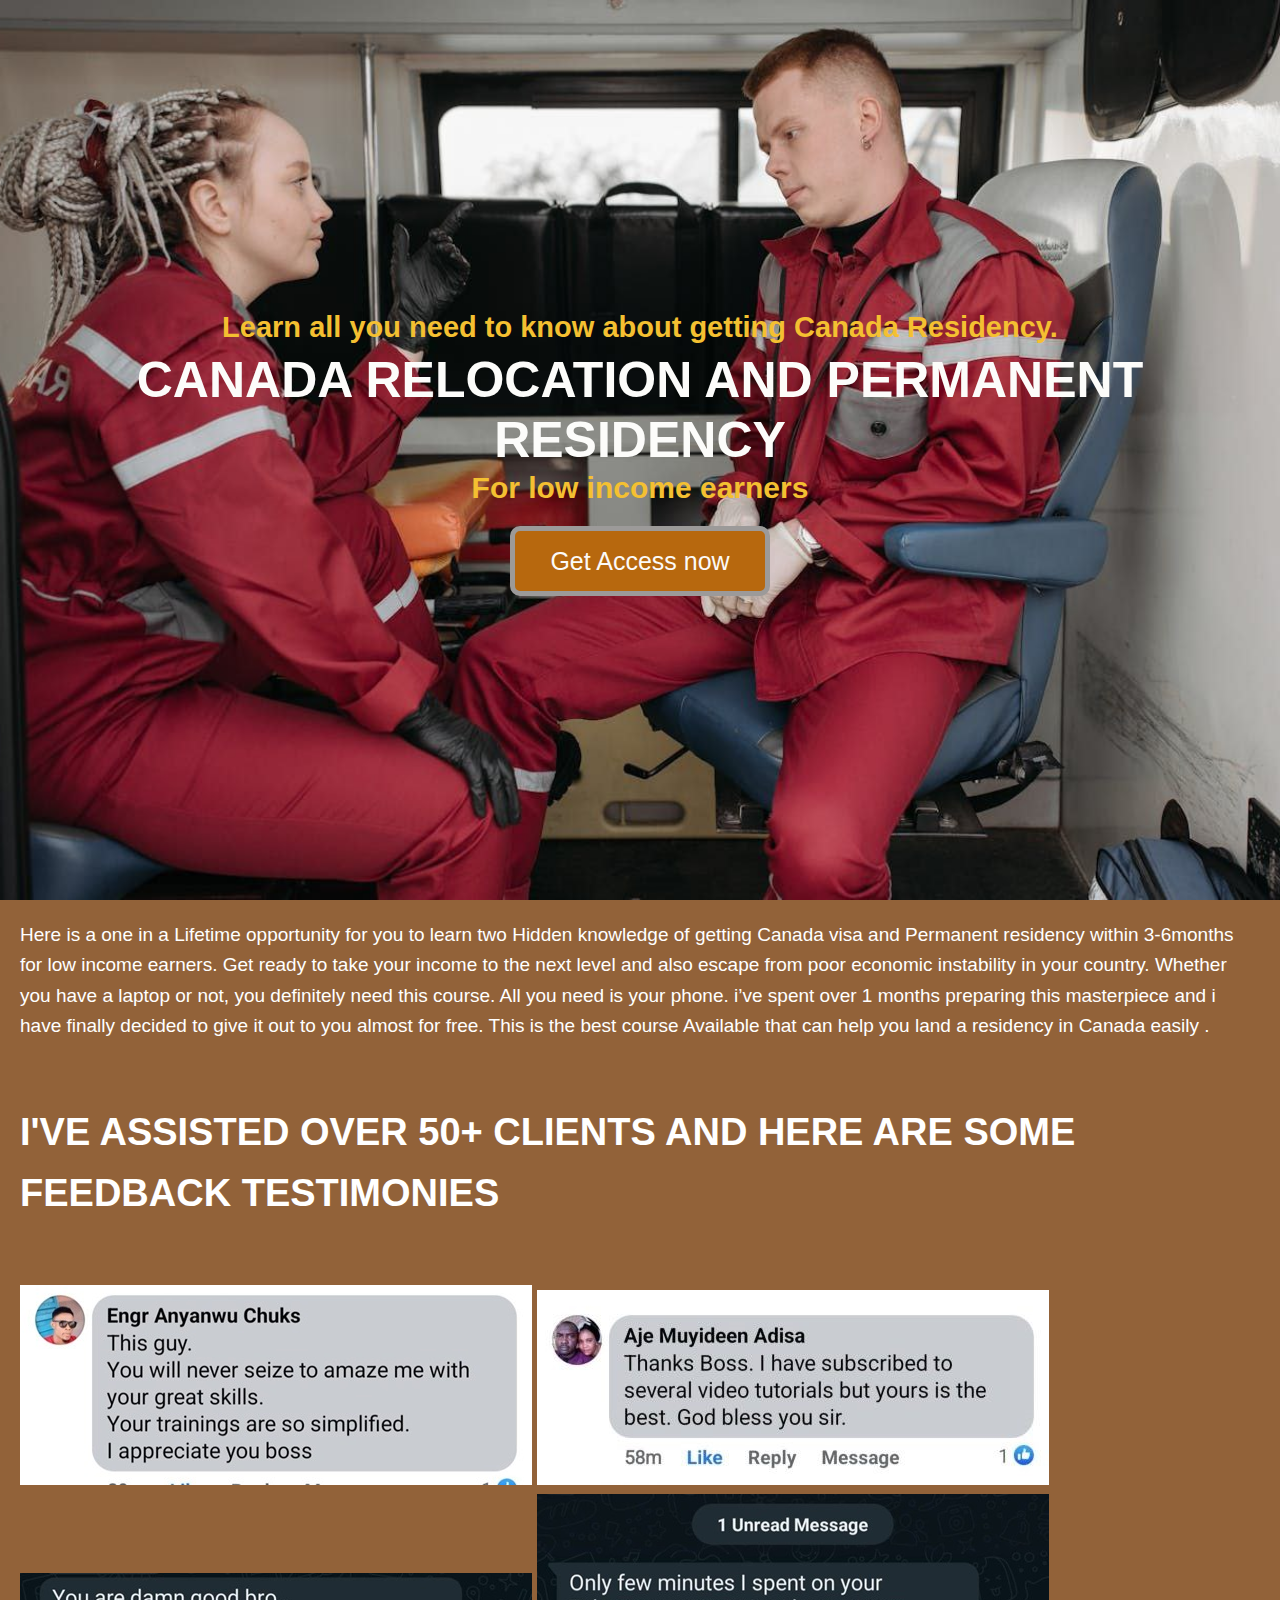
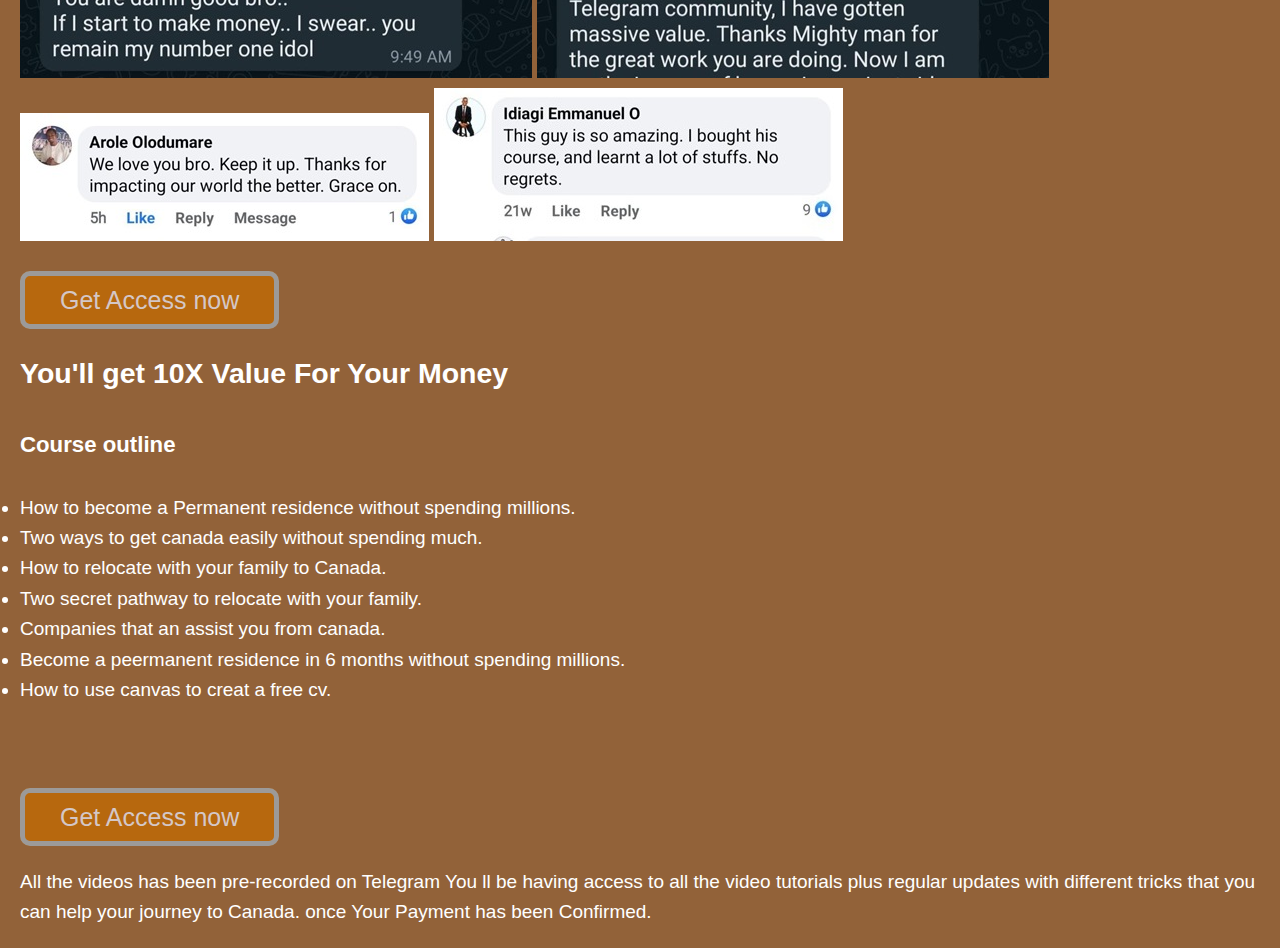
<file: index.html>
<!DOCTYPE html>
<html lang="en">
<head>
    <meta charset="UTF-8">
    <meta name="viewport" content="width=device-width, initial-scale=1.0">
    <title>Canada JApa</title>
    <link rel="stylesheet" href="style.css">
</head>
<body>
    <header id="showcase">
        
      <strong><p>Learn all you need to know about getting Canada  Residency.</p> </strong>     <h1>CANADA RELOCATION AND PERMANENT RESIDENCY</h1>
        <h2>For low income earners</h2>
        <a href="index2.html" class="button">Get Access now</a>
      </header>
      <section id="section-a">
        <p>Here is a one in a Lifetime opportunity for you to learn two Hidden knowledge of
           getting Canada visa and Permanent residency within 3-6months for low income earners.
            Get ready to take your income to the next level and also escape from poor economic instability
             in your country. Whether you have a laptop or not, you definitely need this course. 
             All you need is your phone. i’ve spent over 1 months preparing this masterpiece and
              i have finally decided to give it out to you almost for free. This is the best course 
              Available that can help you land a residency in Canada easily .  
            <br>
            <br><br>
            
            <h1>I'VE ASSISTED OVER 50+ CLIENTS AND HERE ARE SOME FEEDBACK TESTIMONIES</h1> 
           <br><br>
            <img src="/Images/1.jpg" br
            > 
            <img src="/Images/2.jpg" alt="">
            <img src="/Images/3.jpg" alt="">
            <img src="/Images/4.jpg" alt="">
            <img src="/Images/5.jpg" alt="">
            <img src="/Images/6.jpg" alt= -> <br><br>


 
            <a href="index2.html" class="button">Get Access now</a>
           <br><br>
          <h2>You'll get 10X Value For Your Money</h2> 
          <br>
           <h3>Course outline</h3> 
           <br>
            
    <ul>
       
         <li> How to become a Permanent residence without spending millions.</li>
         <li>Two ways to get canada easily without spending much.</li>
         <li> How to relocate with your family to Canada. </li>
         <li> Two secret pathway to relocate with your family.</li>
         <li> Companies that an assist you from canada.</li>
         <li> Become a peermanent residence in 6 months without spending millions.</li>
         <li> How to use canvas to creat a free cv.</li> 
         
        
    </ul>
           <br>
            <br><br>
            <a href="index2.html" class="button">Get Access now</a> <br> <br>


            All the videos has been pre-recorded on Telegram You ll be having access
            to all the video tutorials plus regular updates with different tricks 
            that you can help your journey to Canada. once Your Payment has been
            Confirmed.  </section> 
      
</body>
</html>
</file>
<file: style.css>
*{
    margin:0;
    padding:0;
  }
  
  body{
    margin:0;
    font-family: Arial, "Helvetica Neue", Helvetica, sans-serif;
    font-size:19px;
    color:#fcfcfa;
    line-height:1.6;
  }
  
  #showcase{
    background-image:url('/Images/WORKERS.jpg');
    background-size:cover;
    background-position:center;
    height:100vh;
    display:flex;
    flex-direction:column;
    justify-content:center;
    align-items:center;
    text-align:center;
    padding:0 20px;
  }
  
  #showcase h1{
    font-size:50px;
    line-height:1.2;
  }
  #showcase h2{
    font-size:30px;
    line-height:1.2;
    color:#f4c031;
    
}
  #showcase p{
    font-size:29px;
    color:#f4c031;
  }
  
  #showcase .button{
    font-size:25px;
    text-decoration:none;
    background-color: #b7680e;
    color:#fcfaf8;
    border:#9c9a99 5px solid;
    padding:10px 35px;
    border-radius:10px;
    margin-top:20px;
  }
  
 
  #section-a{
    padding:20px;
    background:#926239;
    color:#fff;
    text-align:left;
  }
  #section-a .button{
    padding:10px 35px;
    font-size:25px;
    text-decoration:none;
    background:#b7680e;
    color:#d4c7c7;
    border:#9c9a99 5px solid;
    border-radius:10px;
    text-align:center;
  }
  #section-a .button:hover{
    background:#a6a826;
    color:#fff;

}
  #section-b{
    padding:20px;
    background:#f4f4f4;
    text-align:center;
  }
  
  #section-c{
    display:flex;
  }
  
  #section-c div{
    padding:20px;
  }
  
  #section-c .box-1, #section-c .box-3{
    background:#926239;
    color:#fff;
  }
  
  #section-c .box-2{
    background:#f9f9f9;
  }
</file>
